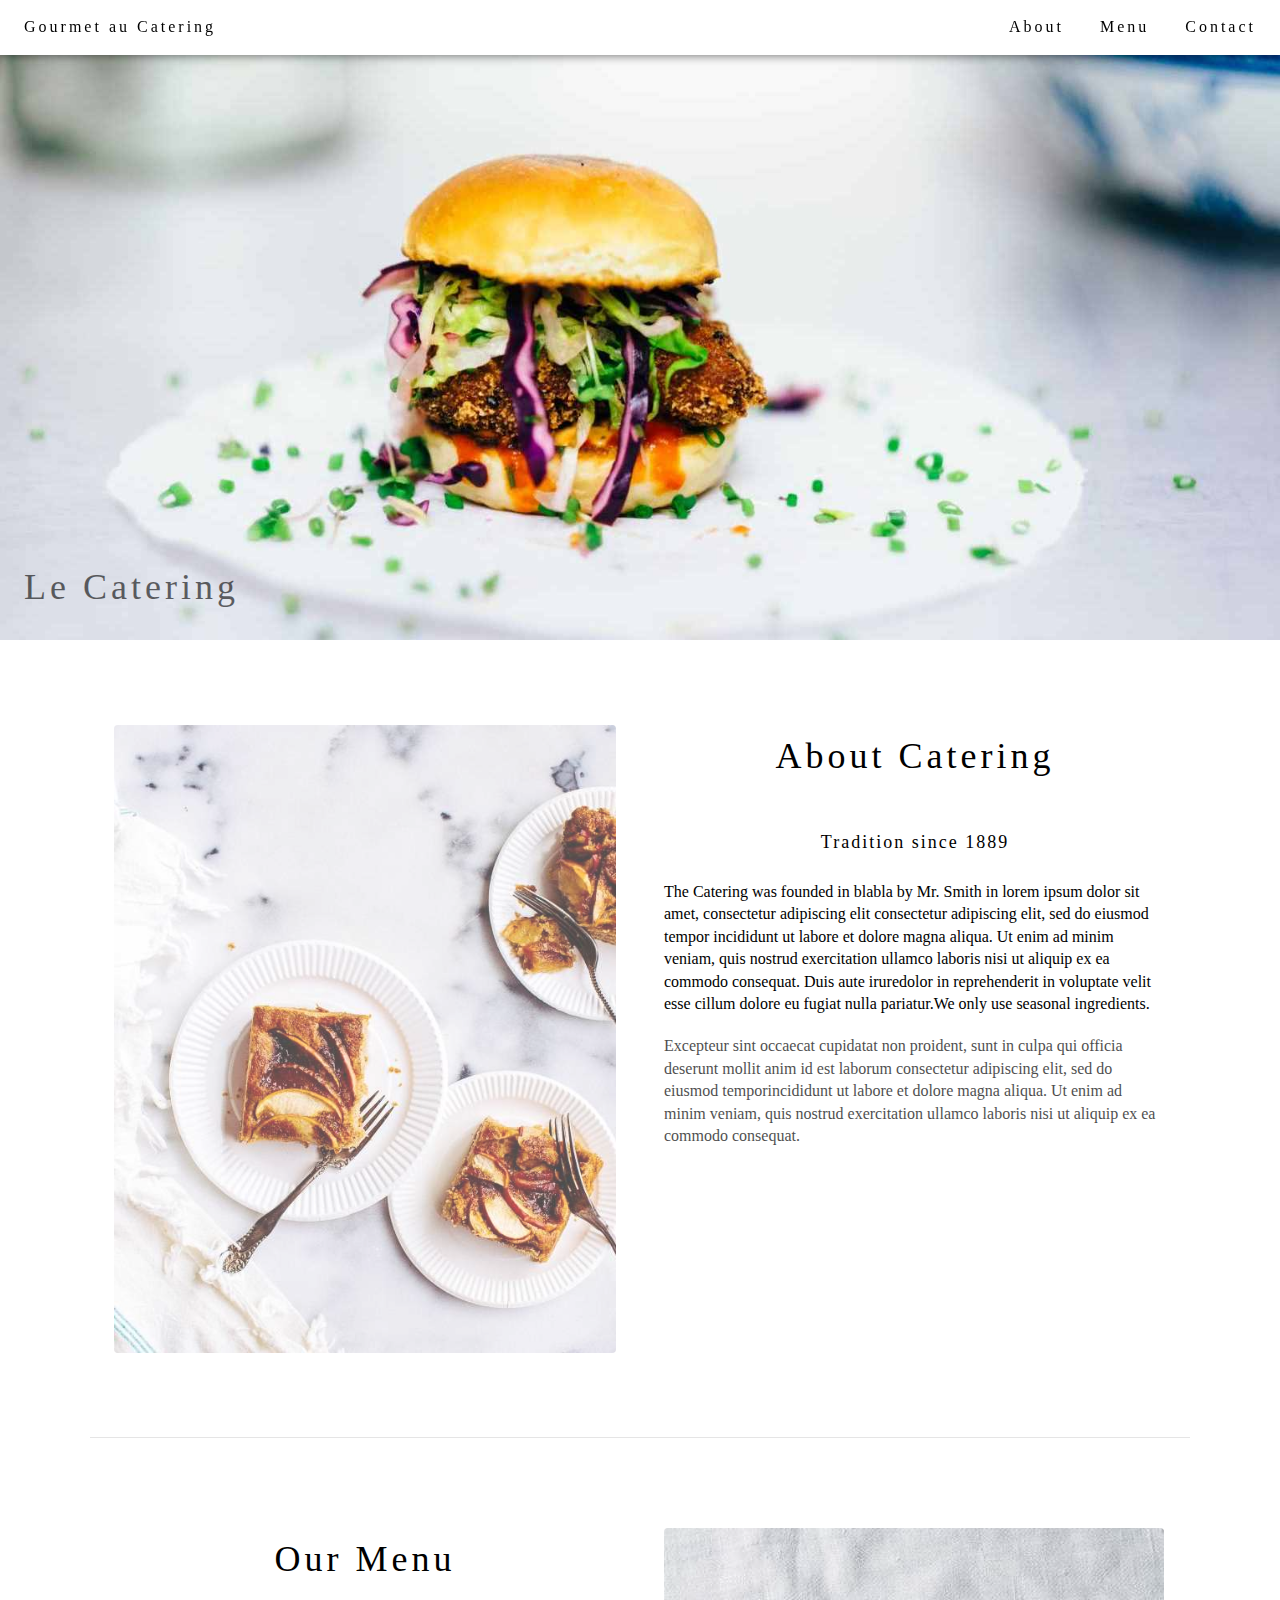
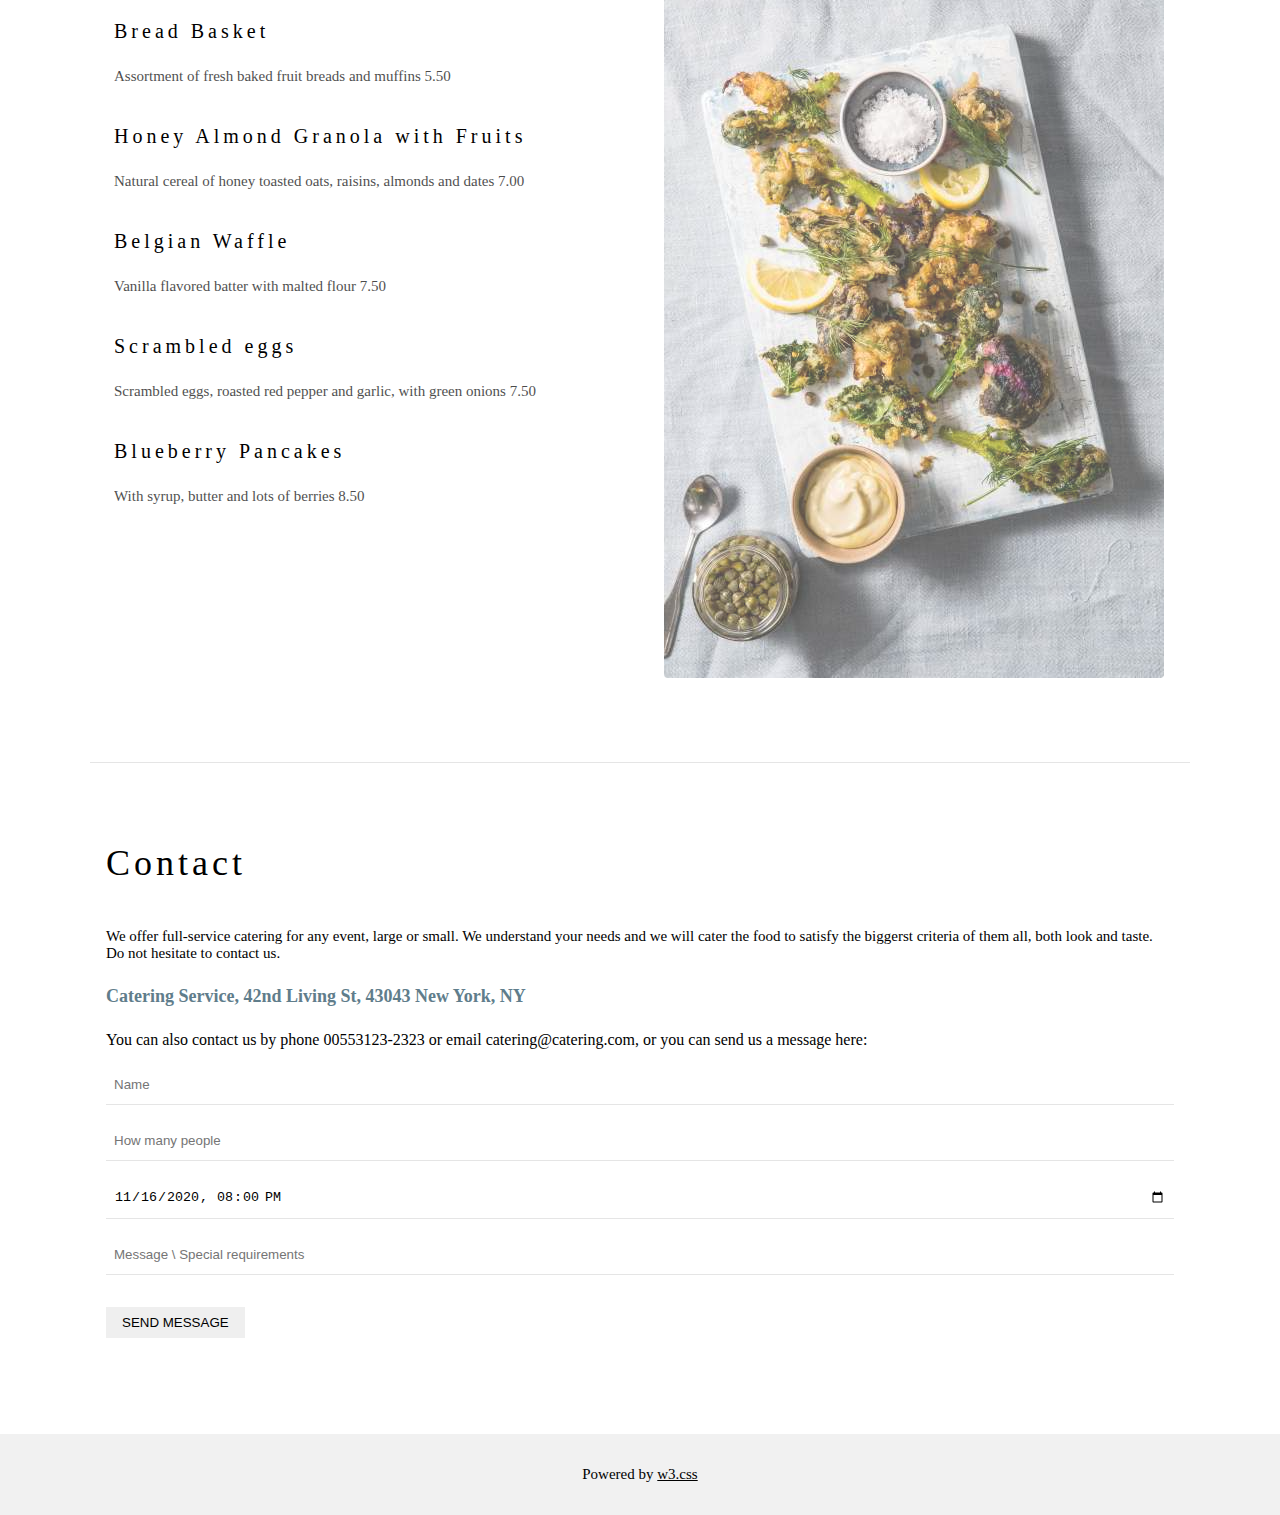
<file: index.html>
<!DOCTYPE html>
<html lang="en">
<head>
    <meta charset="UTF-8">
    <meta http-equiv="X-UA-Compatible" content="IE=edge">
    <meta name="viewport" content="width=device-width, initial-scale=1.0">
    <title>Document</title>
    <link rel="stylesheet" href="assets/css/style.css">
    <link rel="stylesheet" href="assets/css/responsive.css">
</head>
<body>
    <div id="main">
        <div id="header">
            <ul id="nav">
                <div class="pull-left ml-8">
                    <li><a class="pull-left" href="#">Gourmet au Catering</a></li>
                </div>
                <div class="pull-right mr-8 mobile-hide">
                    <li><a href="#content-about">About</a></li>
                    <li><a href="#content-menu">Menu</a></li>
                    <li><a href="#contact">Contact</a></li>
                </div>
            </ul>
        </div>
        <div id="header-img">
            <div class="header-container">
                <h1 class="heading-content">Le Catering</h1>
            </div>
        </div>
        <div id="content-about">
            <div class="content-section">
                <div class="section-img">
                    <img src="/assets/image/about.jpg" alt="">
                </div>
                <div class="section-content">
                    <h1 class="section-heading text-center mt-10">About Catering</h1>
                    <h5 class="sub-heading text-center">Tradition since 1889</h5>
                    <p class="about-content">
                        The Catering was founded in blabla by Mr. Smith in lorem ipsum dolor sit amet, consectetur adipiscing elit consectetur adipiscing elit, sed do eiusmod tempor incididunt ut labore et dolore magna aliqua. Ut enim ad minim veniam, quis nostrud exercitation ullamco laboris nisi ut aliquip ex ea commodo consequat. Duis aute iruredolor in reprehenderit in voluptate velit esse cillum dolore eu fugiat nulla pariatur.We only use seasonal ingredients.
                    </p>
                    <p class="sub-content">
                        Excepteur sint occaecat cupidatat non proident, sunt in culpa qui officia deserunt mollit anim id est laborum consectetur adipiscing elit, sed do eiusmod temporincididunt ut labore et dolore magna aliqua. Ut enim ad minim veniam, quis nostrud exercitation ullamco laboris nisi ut aliquip ex ea commodo consequat.
                    </p>
                </div>
            </div>
        </div>
        <div id="content-menu">
            <div class="content-section">
                <div class="section-content">
                    <h1 class="section-heading text-center mt-10">Our Menu</h1>
                    <div class="menu-items">
                        <h4 class="dish-heading">Bread Basket</h4>
                        <p class="dish-sub-heading">Assortment of fresh baked fruit breads and muffins 5.50</p>
                    </div>
                    <div class="menu-items">
                        <h4 class="dish-heading">Honey Almond Granola with Fruits</h4>
                        <p class="dish-sub-heading">Natural cereal of honey toasted oats, raisins, almonds and dates 7.00</p>
                    </div>
                    <div class="menu-items">
                        <h4 class="dish-heading">Belgian Waffle</h4>
                        <p class="dish-sub-heading">Vanilla flavored batter with malted flour 7.50</p>
                    </div>
                    <div class="menu-items">
                        <h4 class="dish-heading">Scrambled eggs</h4>
                        <p class="dish-sub-heading">Scrambled eggs, roasted red pepper and garlic, with green onions 7.50</p>
                    </div>
                    <div class="menu-items">
                        <h4 class="dish-heading">Blueberry Pancakes</h4>
                        <p class="dish-sub-heading">With syrup, butter and lots of berries 8.50</p>
                    </div>
                </div>
                <div class="section-img">
                    <img src="/assets/image/menu.jpg" alt="">
                </div>
            </div>
        </div>
        <div id="contact">
            <div class="contact-container">
                <h1 class="section-heading mt-10">Contact</h1>
                <p class="contact-content">We offer full-service catering for any event, large or small. We understand your needs and we will cater the food to satisfy the biggerst criteria of them all, both look and taste. Do not hesitate to contact us.</p>
                <p class="contact-address">Catering Service, 42nd Living St, 43043 New York, NY</p>
                <p class="contact-main">You can also contact us by phone 00553123-2323 or email catering@catering.com, or you can send us a message here:</p>
                <form action="">
                    <input type="text" name="" id="" required placeholder="Name" class="form-control">
                    <input type="text" name="" id="" required placeholder="How many people" class="form-control">
                    <input type="datetime-local" name="" id="" value="2020-11-16T20:00" class="form-control">
                    <input type="text" name="" id="" required placeholder="Message \ Special requirements" class="form-control">
                    <button type="submit" class="contact-btn">SEND MESSAGE</button>
                </form>
            </div>
        </div>
        <div id="footer">
            <p class="text-center">Powered by <a class="footer-content" href="https://www.w3schools.com/">w3.css</a></p>
        </div>
    </div>
</body>
</html>
</file>
<file: assets/css/style.css>
* {
    margin: 0;
    padding: 0;
    box-sizing: border-box;
}

html {
    font-family: Georgia, 'Times New Roman', Times, serif;
}

.ml-8 {
    margin-left: 8px !important; 
}

.ml-16 {
    margin-left: 16px !important;
}

.mr-8 {
    margin-right: 8px !important;
}

.mt-10 {
    margin-top: 10px !important;
}

.pull-left {
    float: left;
}

.pull-right {
    float: right;
}

.text-center {
    text-align: center !important;
}

#header {
    position: fixed;
    top: 0;
    right: 0;
    left: 0;
    bottom: 0;
    z-index: 1;
    height: 54.5px;
    box-shadow: 0px 0px 10px rgba(0, 0, 0, 0.6);
    background-color: #fff;
}

#nav li {
    display: inline-block;
}

#nav li:hover a {
    background-color: #ddd;
    color: #000;
}

#nav li a {
    text-decoration: none;
    color: #000;
    padding: 10px 16px;
    margin: 8px 0px;
    display: block;
    letter-spacing: 3px;
}

#header-img {
    position: relative;
    padding-top: 50%;
    background: url('/assets/image/hamburger.jpg') top center / cover no-repeat;
}

#header-img .header-container {
    padding: 12px 24px;
    position: absolute;
    bottom: 20px;
}

#header-img .heading-content {
    font-family: Playfair Display;
    font-size: 36px;
    opacity: 0.6;
    letter-spacing: 4px;
    font-weight: 500;
}

#content-about, #content-menu {
    display: flex;
    justify-content: center;
}

.content-section {
    padding: 80px 0px;
    display: flex;
    margin: 5px 0px;
    width: 1100px;
    border-bottom: 1px solid rgba(0, 0, 0, 0.1);
}

.section-img {
    flex: 1;
    padding: 0px 24px;
    opacity: 0.7;
}

.section-img img {
    border-radius: 4px;
    max-width: 100%;
    height: auto;
}

.section-content {
    flex: 1;
    padding: 0px 24px;
}

.section-heading {
    font-weight: 500;
    letter-spacing: 4px;
    font-size: 36px;
}

#content-about .sub-heading {
    margin-top: 55px;
    font-size: 18px;
    font-weight: 500;
    letter-spacing: 2px;
}

#content-about .about-content {
    margin-top: 28px;
    line-height: 1.4;
}

#content-about .sub-content {
    margin-top: 20px;
    opacity: 0.7;
    line-height: 1.4;
}

#content-menu .menu-items {
    margin-top: 40px;
}

.dish-heading {
    font-size: 20px;
    font-weight: 500;
    letter-spacing: 4px;
}

.dish-sub-heading {
    margin-top: 25px;
    font-size: 15px;
    opacity: 0.7;
}

#contact {
    display: flex;
    justify-content: center;
    font-family: Georgia, 'Times New Roman', Times, serif;
}

#contact .contact-container {
    width: 1100px;
    padding: 64px 16px;
}

#contact .contact-content {
    margin-top: 44px;
    font-size: 15px;
}

#contact .contact-address {
    margin: 24px 0px;
    color: #607d8b;
    font-size: 18px;
    font-weight: bolder;
}

.form-control {
    padding: 12px 8px;
    width: 100%;
    margin-top: 16px;
    border: none;
    border-bottom: 1px solid rgba(0, 0, 0, 0.1);
}

#contact .contact-btn {
    border: none;
    margin: 32px 0px;
    padding: 8px 16px;
    cursor: pointer;
}

#contact .contact-btn:hover {
    background-color: rgba(0, 0, 0, 0.2)
}

#footer {
    padding: 32px 0px;
    font-size: 15px;
    background-color: #f1f1f1;
}

#footer .footer-content {
    cursor: pointer;
    color: #000;
}

#footer .footer-content:hover {
    color: #4CAF50;
}
</file>
<file: assets/css/responsive.css>
@media (max-width: 1023px) {
    #content-menu .content-section {
        flex-direction: column;
    }
    
    #content-menu .section-img {
        margin-top: 37px;
    }

    #content-menu .section-img img {
        width: 100%;
        height: auto;
    }
}

@media (min-width: 740px) and (max-width: 1023px) {
    #content-about .sub-content {
        display: none;
    }
}

@media (max-width: 739px) {
    #nav .mobile-hide {
        display: none;
    }

    .header-container {
        margin-bottom: -22px;
    }

    #content-about .content-section {
        flex-direction: column;
    }

    #content-about .section-img {
        display: none;
    }

    #header-img .heading-content {
        font-size: 28px;
        font-weight: 400;
    }
}
</file>
